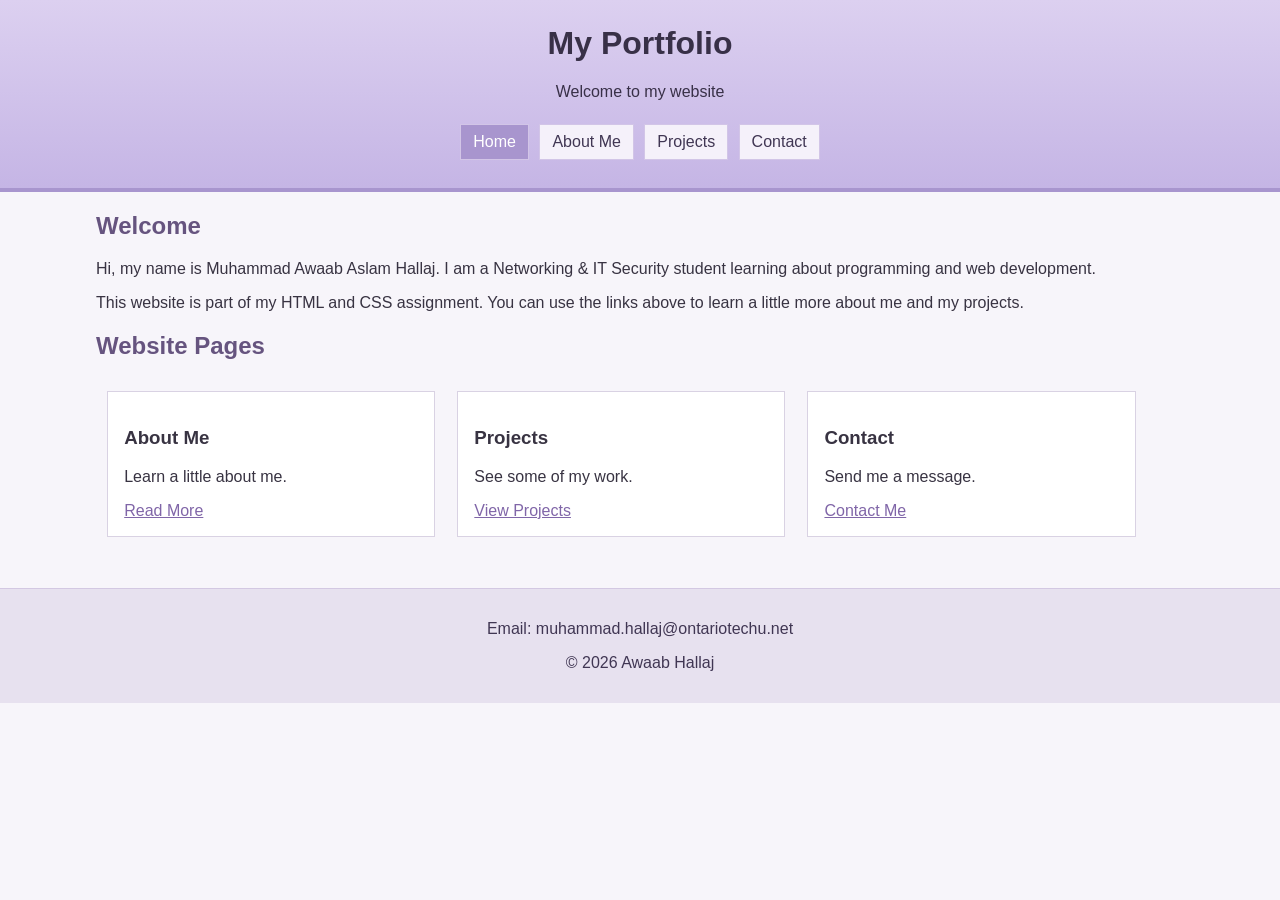
<file: index.html>
<!DOCTYPE html>
<html lang="en">

<head>
    <meta charset="UTF-8">
    <meta name="viewport" content="width=device-width, initial-scale=1.0">
    <title>Home - My Portfolio</title>
    <link rel="stylesheet" href="style.css">
    <link rel="stylesheet" href="tablet.css" media="screen and (min-width: 480px) and (max-width: 960px)">
    <link rel="stylesheet" href="mobile.css" media="screen and (max-width: 479px)">
    <link rel="stylesheet" href="laptop.css" media="screen and (min-width: 961px)">
</head>

<body>

    <header id="banner">
        <h1>My Portfolio</h1>
        <p>Welcome to my website</p>

        <nav>
            <a class="selected" href="index.html">Home</a>
            <a href="about-me.html">About Me</a>
            <a href="projects.html">Projects</a>
            <a href="contact.html">Contact</a>
        </nav>
    </header>

    <main id="wrapper">
        <h2>Welcome</h2>
        <p>Hi, my name is Muhammad Awaab Aslam Hallaj. I am a Networking & IT Security student learning about
            programming and web development.
        </p>

        <p>This website is part of my HTML and CSS assignment. You can use the links above to learn a little more about
            me and my projects.</p>

        <h2>Website Pages</h2>

        <div class="small-box">
            <h3>About Me</h3>
            <p>Learn a little about me.</p>
            <a href="about-me.html">Read More</a>
        </div>

        <div class="small-box">
            <h3>Projects</h3>
            <p>See some of my work.</p>
            <a href="projects.html">View Projects</a>
        </div>

        <div class="small-box">
            <h3>Contact</h3>
            <p>Send me a message.</p>
            <a href="contact.html">Contact Me</a>
        </div>

        <div class="clear"></div>
    </main>

    <footer id="footer">
        <p>Email: muhammad.hallaj@ontariotechu.net</p>
        <p>&copy; 2026 Awaab Hallaj</p>
    </footer>

</body>

</html>
</file>
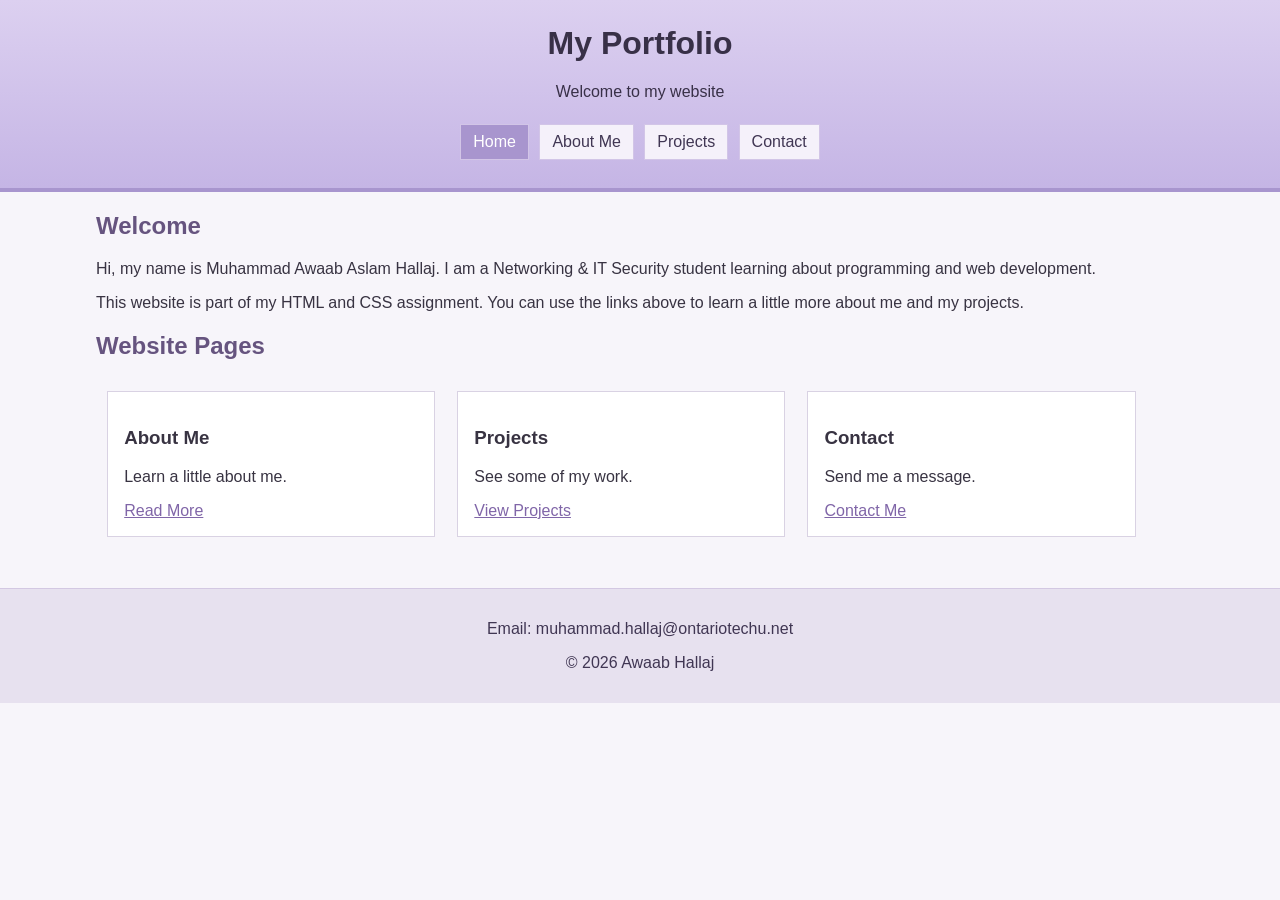
<file: Assignment no 1/index.html>
<!DOCTYPE html>
<html lang="en">

<head>
    <meta charset="UTF-8">
    <meta name="viewport" content="width=device-width, initial-scale=1.0">
    <title>Home - My Portfolio</title>
    <link rel="stylesheet" href="css/style.css">
    <link rel="stylesheet" href="css/tablet.css" media="screen and (min-width: 480px) and (max-width: 960px)">
    <link rel="stylesheet" href="css/mobile.css" media="screen and (max-width: 479px)">
    <link rel="stylesheet" href="css/laptop.css" media="screen and (min-width: 961px)">
</head>

<body>

    <header id="banner">
        <h1>My Portfolio</h1>
        <p>Welcome to my website</p>

        <nav>
            <a class="selected" href="index.html">Home</a>
            <a href="about-me.html">About Me</a>
            <a href="projects.html">Projects</a>
            <a href="contact.html">Contact</a>
        </nav>
    </header>

    <main id="wrapper">
        <h2>Welcome</h2>
        <p>Hi, my name is Muhammad Awaab Aslam Hallaj. I am a Networking & IT Security student learning about
            programming and web development.
        </p>

        <p>This website is part of my HTML and CSS assignment. You can use the links above to learn a little more about
            me and my projects.</p>

        <h2>Website Pages</h2>

        <div class="small-box">
            <h3>About Me</h3>
            <p>Learn a little about me.</p>
            <a href="about-me.html">Read More</a>
        </div>

        <div class="small-box">
            <h3>Projects</h3>
            <p>See some of my work.</p>
            <a href="projects.html">View Projects</a>
        </div>

        <div class="small-box">
            <h3>Contact</h3>
            <p>Send me a message.</p>
            <a href="about-me.html">Contact Me</a>
        </div>

        <div class="clear"></div>
    </main>

    <footer id="footer">
        <p>Email: muhammad.hallaj@ontariotechu.net</p>
        <p>&copy; 2026 Awaab Hallaj</p>
    </footer>

</body>

</html>
</file>
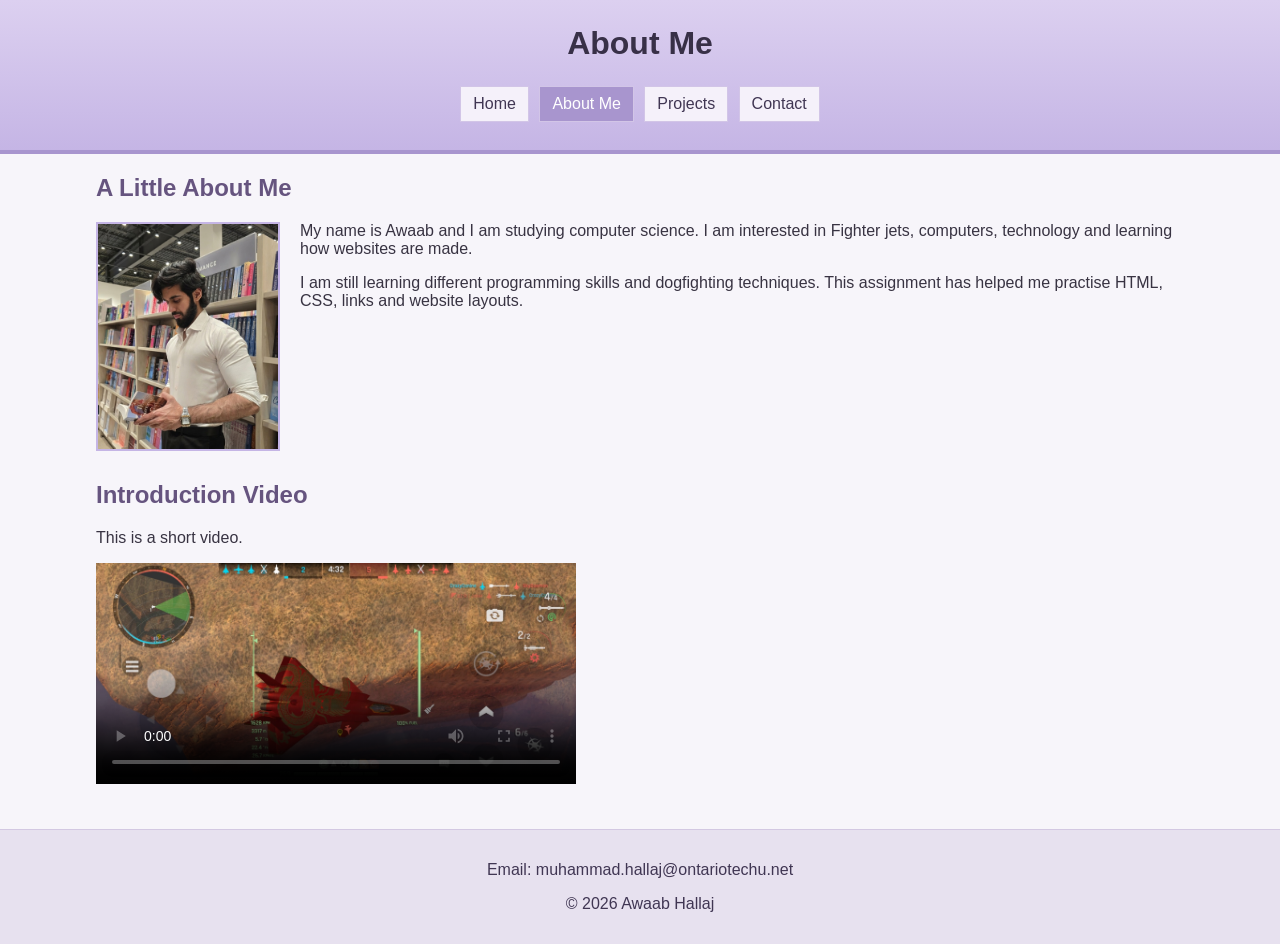
<file: about-me.html>
<!DOCTYPE html>
<html lang="en">

<head>
    <meta charset="UTF-8">
    <meta name="viewport" content="width=device-width, initial-scale=1.0">
    <title>About Me</title>
    <link rel="stylesheet" href="style.css">
    <link rel="stylesheet" href="tablet.css" media="screen and (min-width: 480px) and (max-width: 960px)">
    <link rel="stylesheet" href="mobile.css" media="screen and (max-width: 479px)">
    <link rel="stylesheet" href="laptop.css" media="screen and (min-width: 961px)">

<body>

    <header id="banner">
        <h1>About Me</h1>

        <nav>
            <a href="index.html">Home</a>
            <a class="selected" href="about-me.html">About Me</a>
            <a href="projects.html">Projects</a>
            <a href="contact.html">Contact</a>
        </nav>
    </header>

    <main id="wrapper">
        <h2>A Little About Me</h2>

        <img class="profile" src="media/photo.jpg" alt="My photo">

        <p>My name is Awaab and I am studying computer science. I am interested in Fighter jets, computers, technology
            and learning
            how websites are made.</p>

        <p>I am still learning different programming skills and dogfighting techniques. This assignment has helped me
            practise HTML, CSS, links and
            website layouts.</p>

        <div class="clear"></div>

        <h2>Introduction Video</h2>
        <p>This is a short video.</p>

        <video controls poster="media/poster.jpeg" width="480">
            <source src="media/Su-27 Assignment video.mp4" type="video/mp4">
            Your browser does not support this video.
        </video>
    </main>

    <footer id="footer">
        <p>Email: muhammad.hallaj@ontariotechu.net</p>
        <p>&copy; 2026 Awaab Hallaj</p>
    </footer>

</body>

</html>
</file>
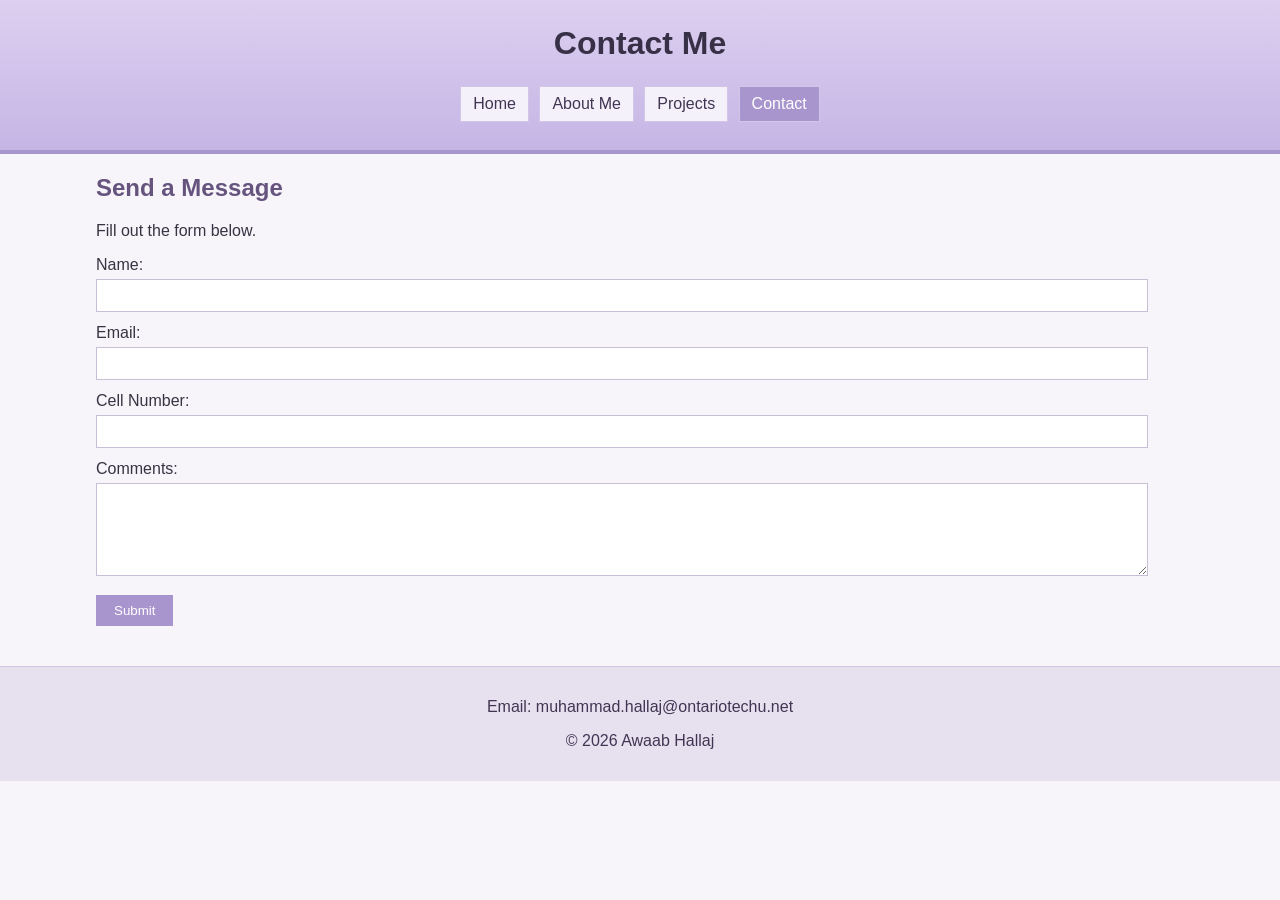
<file: contact.html>
<!DOCTYPE html>
<html lang="en">

<head>
    <meta charset="UTF-8">
    <meta name="viewport" content="width=device-width, initial-scale=1.0">
    <title>Contact Me</title>
    <link rel="stylesheet" href="style.css">
    <link rel="stylesheet" href="tablet.css" media="screen and (min-width: 480px) and (max-width: 960px)">
    <link rel="stylesheet" href="mobile.css" media="screen and (max-width: 479px)">
    <link rel="stylesheet" href="laptop.css" media="screen and (min-width: 961px)">
</head>

<body>

    <header id="banner">
        <h1>Contact Me</h1>

        <nav>
            <a href="index.html">Home</a>
            <a href="about-me.html">About Me</a>
            <a href="projects.html">Projects</a>
            <a class="selected" href="contact.html">Contact</a>
        </nav>
    </header>

    <main id="wrapper">
        <h2>Send a Message</h2>
        <p>Fill out the form below.</p>

        <form action="mailto:muhammad.hallaj@ontariotechu.net" method="post" enctype="text/plain">

            <label for="name">Name:</label>
            <input type="text" id="name" name="Name" required minlength="2">

            <label for="email">Email:</label>
            <input type="email" id="email" name="Email" required>

            <label for="cell">Cell Number:</label>
            <input type="tel" id="cell" name="Cell Number" required pattern="[0-9()+ .-]{7,20}"
                title="Enter a valid phone number">

            <label for="comments">Comments:</label>
            <textarea id="comments" name="Comments" rows="5" required minlength="5"></textarea>

            <input type="submit" value="Submit">

        </form>
    </main>

    <footer id="footer">
        <p>Email: muhammad.hallaj@ontariotechu.net</p>
        <p>&copy; 2026 Awaab Hallaj</p>
    </footer>

</body>

</html>
</file>
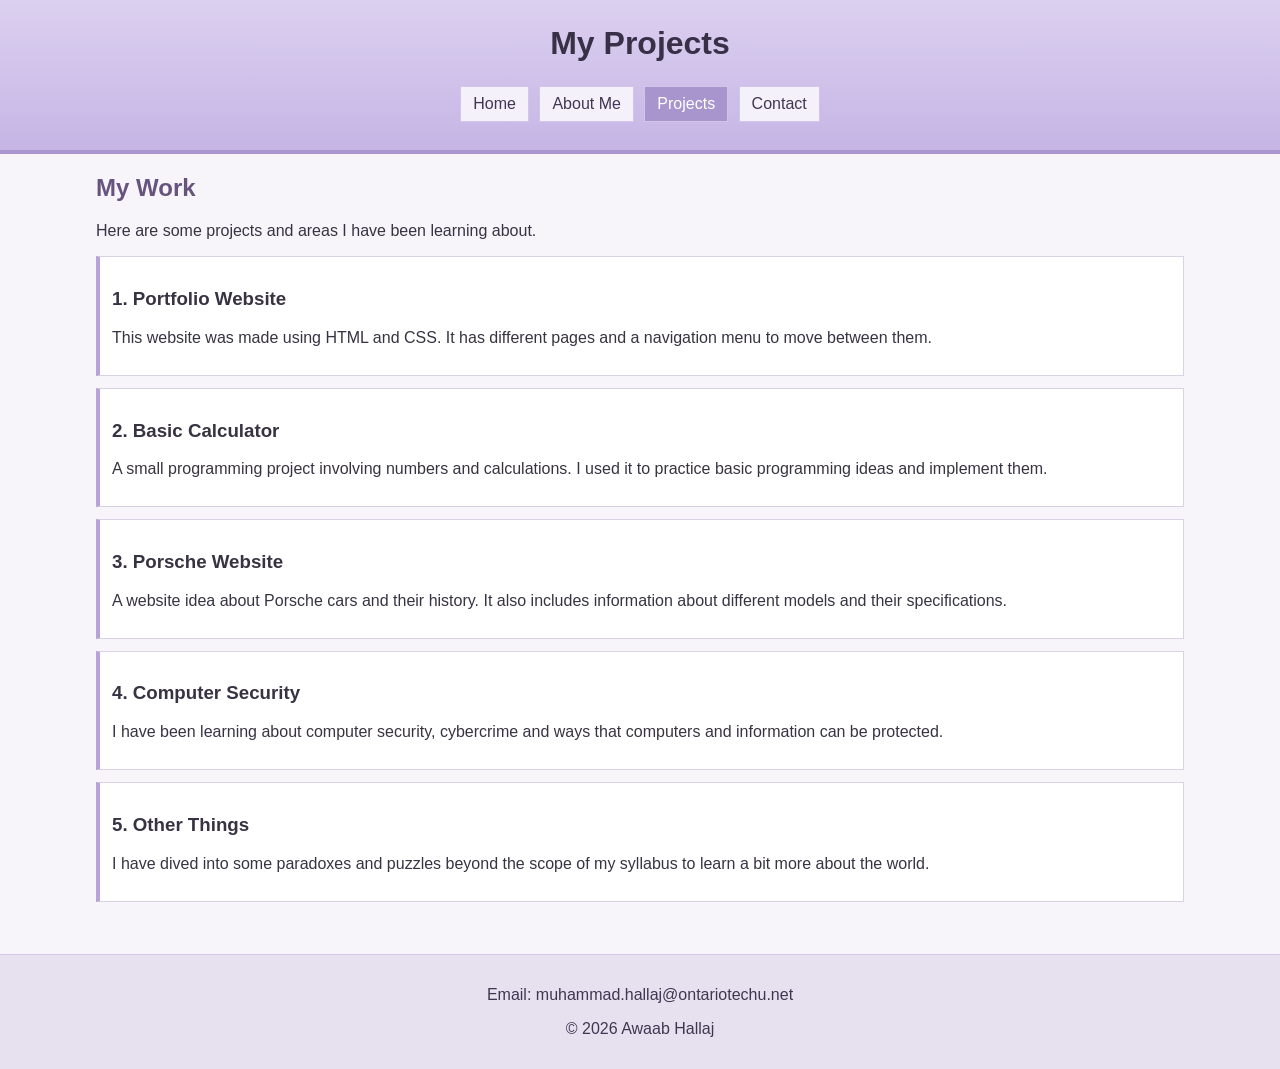
<file: projects.html>
<!DOCTYPE html>
<html lang="en">

<head>
    <meta charset="UTF-8">
    <meta name="viewport" content="width=device-width, initial-scale=1.0">
    <title>My Projects</title>
    <link rel="stylesheet" href="style.css">
    <link rel="stylesheet" href="tablet.css" media="screen and (min-width: 480px) and (max-width: 960px)">
    <link rel="stylesheet" href="mobile.css" media="screen and (max-width: 479px)">
    <link rel="stylesheet" href="laptop.css" media="screen and (min-width: 961px)">
</head>

<body>

    <header id="banner">
        <h1>My Projects</h1>

        <nav>
            <a href="index.html">Home</a>
            <a href="about-me.html">About Me</a>
            <a class="selected" href="projects.html">Projects</a>
            <a href="contact.html">Contact</a>
        </nav>
    </header>

    <main id="wrapper">
        <h2>My Work</h2>
        <p>Here are some projects and areas I have been learning about.</p>

        <article class="project">
            <h3>1. Portfolio Website</h3>
            <p>This website was made using HTML and CSS. It has different pages and a navigation menu to move between
                them.</p>
        </article>

        <article class="project">
            <h3>2. Basic Calculator</h3>
            <p>A small programming project involving numbers and calculations. I used it to practice basic programming
                ideas and implement them.</p>
        </article>

        <article class="project">
            <h3>3. Porsche Website</h3>
            <p>A website idea about Porsche cars and their history. It also includes information about different models
                and their specifications.
            </p>
        </article>

        <article class="project">
            <h3>4. Computer Security</h3>
            <p>I have been learning about computer security, cybercrime and ways that computers and information can be
                protected.</p>
        </article>

        <article class="project">
            <h3>5. Other Things</h3>
            <p>I have dived into some paradoxes and puzzles beyond the scope of my syllabus to learn a bit more about
                the world.</p>
        </article>
    </main>

    <footer id="footer">
        <p>Email: muhammad.hallaj@ontariotechu.net</p>
        <p>&copy; 2026 Awaab Hallaj</p>
    </footer>

</body>

</html>
</file>
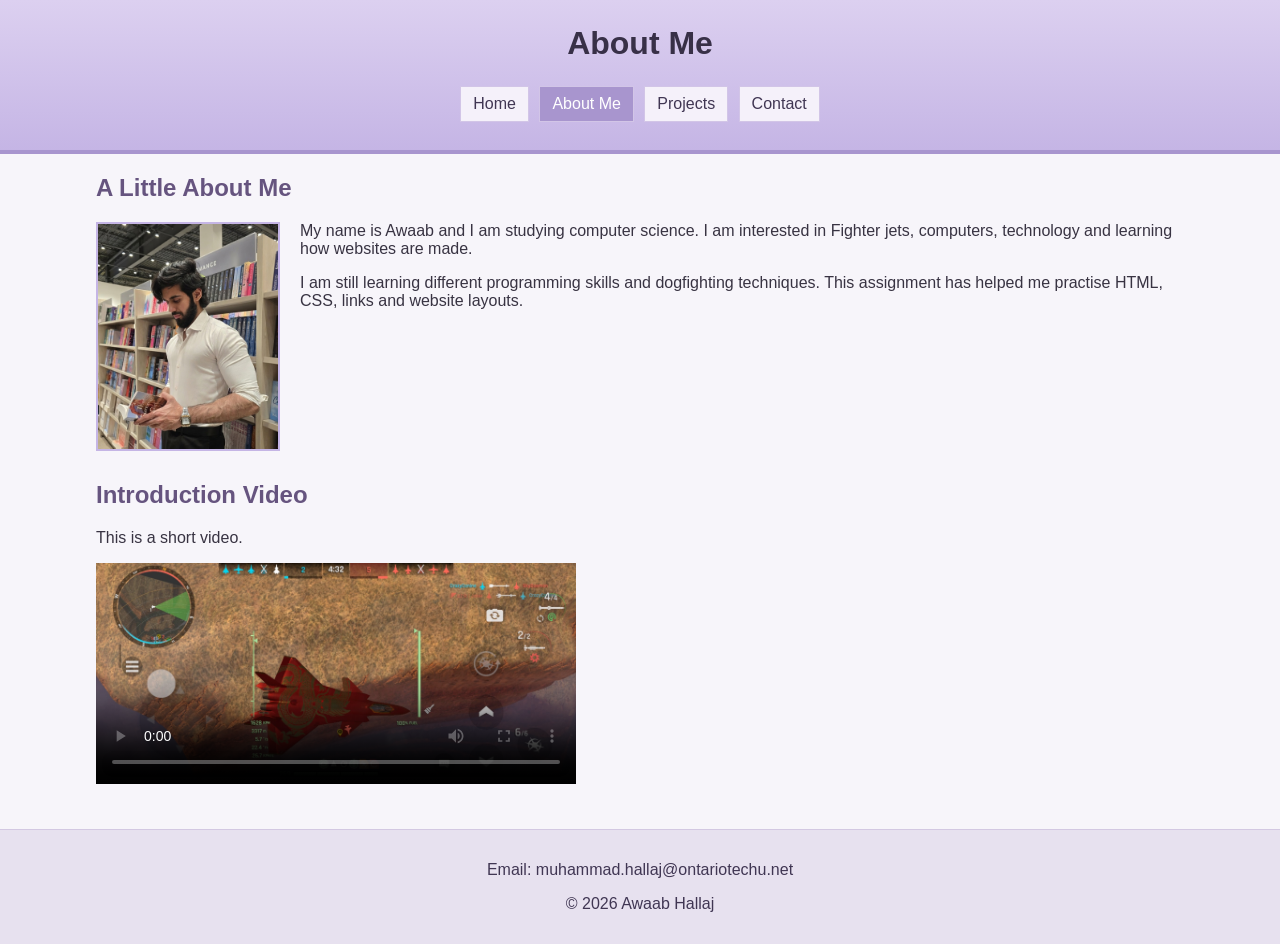
<file: Assignment no 1/about-me.html>
<!DOCTYPE html>
<html lang="en">

<head>
    <meta charset="UTF-8">
    <meta name="viewport" content="width=device-width, initial-scale=1.0">
    <title>About Me</title>
    <link rel="stylesheet" href="css/style.css">
    <link rel="stylesheet" href="css/tablet.css" media="screen and (min-width: 480px) and (max-width: 960px)">
    <link rel="stylesheet" href="css/mobile.css" media="screen and (max-width: 479px)">
    <link rel="stylesheet" href="css/laptop.css" media="screen and (min-width: 961px)">

<body>

    <header id="banner">
        <h1>About Me</h1>

        <nav>
            <a href="index.html">Home</a>
            <a class="selected" href="about-me.html">About Me</a>
            <a href="projects.html">Projects</a>
            <a href="contact.html">Contact</a>
        </nav>
    </header>

    <main id="wrapper">
        <h2>A Little About Me</h2>

        <img class="profile" src="media/photo.jpg" alt="My photo">

        <p>My name is Awaab and I am studying computer science. I am interested in Fighter jets, computers, technology
            and learning
            how websites are made.</p>

        <p>I am still learning different programming skills and dogfighting techniques. This assignment has helped me
            practise HTML, CSS, links and
            website layouts.</p>

        <div class="clear"></div>

        <h2>Introduction Video</h2>
        <p>This is a short video.</p>

        <video controls poster="media/poster.jpeg" width="480">
            <source src="media/Su-27 Assignment video.mp4" type="video/mp4">
            Your browser does not support this video.
        </video>
    </main>

    <footer id="footer">
        <p>Email: muhammad.hallaj@ontariotechu.net</p>
        <p>&copy; 2026 Awaab Hallaj</p>
    </footer>

</body>

</html>
</file>
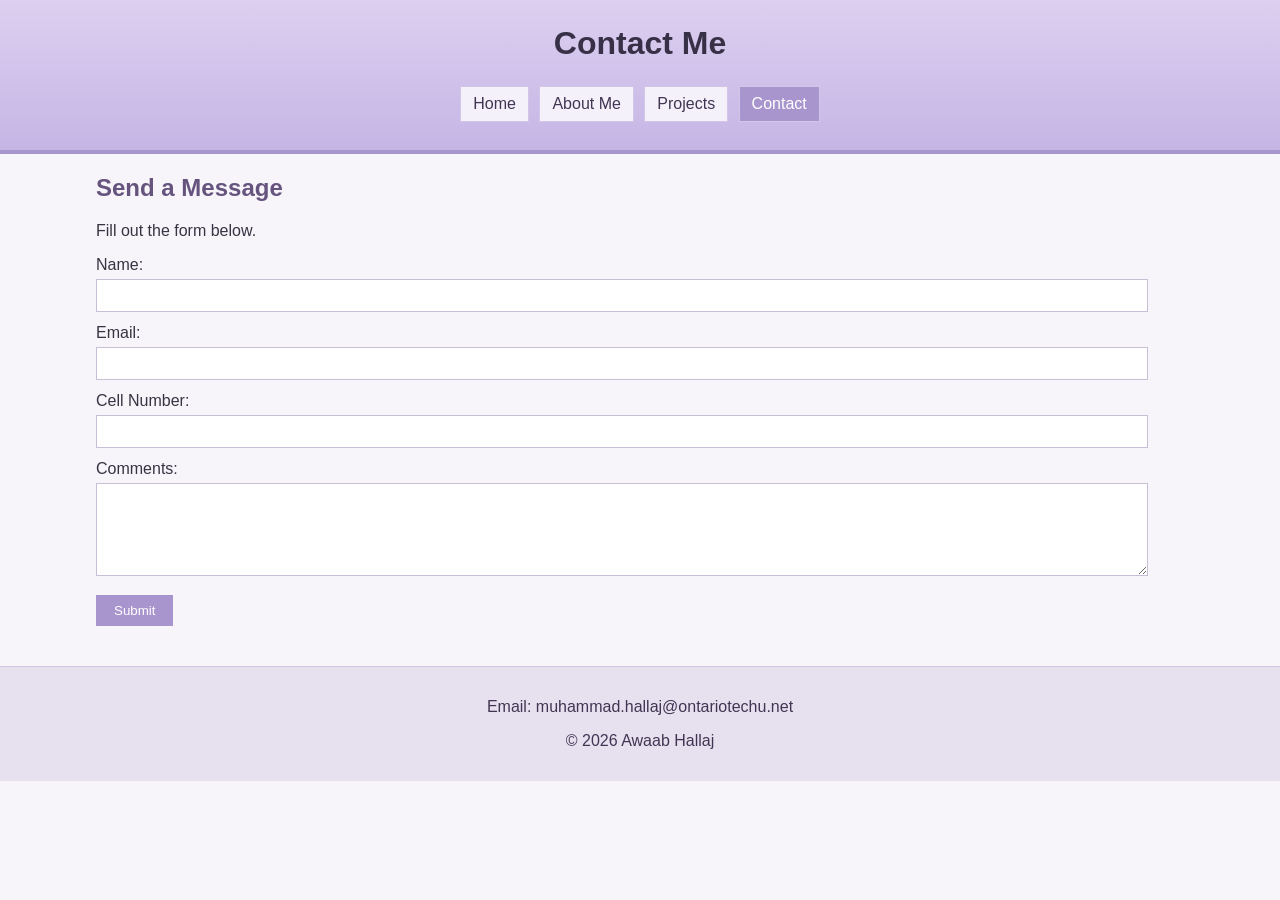
<file: Assignment no 1/contact.html>
<!DOCTYPE html>
<html lang="en">

<head>
    <meta charset="UTF-8">
    <meta name="viewport" content="width=device-width, initial-scale=1.0">
    <title>Contact Me</title>
    <link rel="stylesheet" href="css/style.css">
    <link rel="stylesheet" href="css/tablet.css" media="screen and (min-width: 480px) and (max-width: 960px)">
    <link rel="stylesheet" href="css/mobile.css" media="screen and (max-width: 479px)">
    <link rel="stylesheet" href="css/laptop.css" media="screen and (min-width: 961px)">
</head>

<body>

    <header id="banner">
        <h1>Contact Me</h1>

        <nav>
            <a href="index.html">Home</a>
            <a href="about-me.html">About Me</a>
            <a href="projects.html">Projects</a>
            <a class="selected" href="contact.html">Contact</a>
        </nav>
    </header>

    <main id="wrapper">
        <h2>Send a Message</h2>
        <p>Fill out the form below.</p>

        <form action="mailto:muhammad.hallaj@ontariotechu.net" method="post" enctype="text/plain">

            <label for="name">Name:</label>
            <input type="text" id="name" name="Name" required minlength="2">

            <label for="email">Email:</label>
            <input type="email" id="email" name="Email" required>

            <label for="cell">Cell Number:</label>
            <input type="tel" id="cell" name="Cell Number" required pattern="[0-9()+ .-]{7,20}"
                title="Enter a valid phone number">

            <label for="comments">Comments:</label>
            <textarea id="comments" name="Comments" rows="5" required minlength="5"></textarea>

            <input type="submit" value="Submit">

        </form>
    </main>

    <footer id="footer">
        <p>Email: muhammad.hallaj@ontariotechu.net</p>
        <p>&copy; 2026 Awaab Hallaj</p>
    </footer>

</body>

</html>
</file>
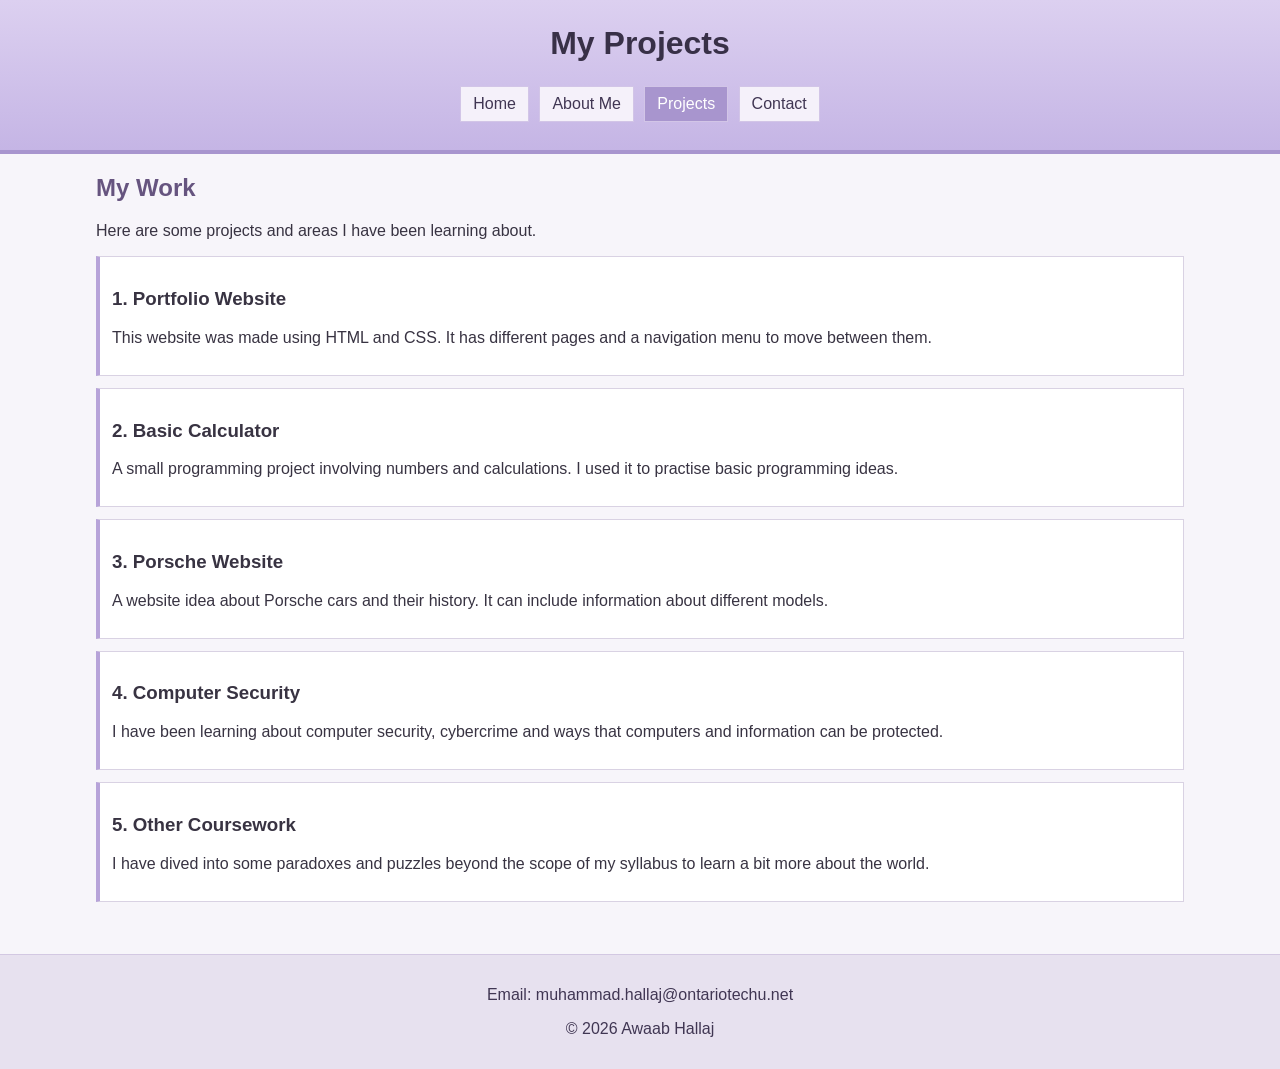
<file: Assignment no 1/projects.html>
<!DOCTYPE html>
<html lang="en">

<head>
    <meta charset="UTF-8">
    <meta name="viewport" content="width=device-width, initial-scale=1.0">
    <title>My Projects</title>
    <link rel="stylesheet" href="css/style.css">
    <link rel="stylesheet" href="css/tablet.css" media="screen and (min-width: 480px) and (max-width: 960px)">
    <link rel="stylesheet" href="css/mobile.css" media="screen and (max-width: 479px)">
    <link rel="stylesheet" href="css/laptop.css" media="screen and (min-width: 961px)">
</head>

<body>

    <header id="banner">
        <h1>My Projects</h1>

        <nav>
            <a href="index.html">Home</a>
            <a href="about-me.html">About Me</a>
            <a class="selected" href="projects.html">Projects</a>
            <a href="contact.html">Contact</a>
        </nav>
    </header>

    <main id="wrapper">
        <h2>My Work</h2>
        <p>Here are some projects and areas I have been learning about.</p>

        <article class="project">
            <h3>1. Portfolio Website</h3>
            <p>This website was made using HTML and CSS. It has different pages and a navigation menu to move between
                them.</p>
        </article>

        <article class="project">
            <h3>2. Basic Calculator</h3>
            <p>A small programming project involving numbers and calculations. I used it to practise basic programming
                ideas.</p>
        </article>

        <article class="project">
            <h3>3. Porsche Website</h3>
            <p>A website idea about Porsche cars and their history. It can include information about different models.
            </p>
        </article>

        <article class="project">
            <h3>4. Computer Security</h3>
            <p>I have been learning about computer security, cybercrime and ways that computers and information can be
                protected.</p>
        </article>

        <article class="project">
            <h3>5. Other Coursework</h3>
            <p>I have dived into some paradoxes and puzzles beyond the scope of my syllabus to learn a bit more about
                the world.</p>
        </article>
    </main>

    <footer id="footer">
        <p>Email: muhammad.hallaj@ontariotechu.net</p>
        <p>&copy; 2026 Awaab Hallaj</p>
    </footer>

</body>

</html>
</file>
<file: style.css>
/* Main CSS file */

body {
    margin: 0;
    background-color: #f7f5fa;
    color: #383342;
    font-family: Arial, Helvetica, sans-serif;
    font-size: 16px;
}

#banner {
    background: linear-gradient(#dcd0f0, #c5b5e5);
    color: #383047;
    padding: 20px;
    text-align: center;
    border-bottom: 4px solid #a895ce;
}

#banner h1 {
    margin-top: 0;
}

nav {
    margin-top: 20px;
}

nav a {
    color: #403653;
    text-decoration: none;
    background-color: #f5f1fa;
    padding: 8px 12px;
    margin: 3px;
    display: inline-block;
    border: 1px solid #d2c5e7;
}

nav a:hover {
    background-color: #e3d9f2;
}

nav a.selected {
    background-color: #a895ce;
    color: white;
}

#wrapper {
    width: 85%;
    margin: 20px auto;
    padding-bottom: 20px;
}

h2 {
    color: #66547f;
}

.small-box {
    float: left;
    width: 27%;
    margin: 1%;
    padding: 1.5%;
    background-color: white;
    border: 1px solid #d9d2e3;
}

.small-box a {
    color: #8066a8;
}

.project {
    background-color: white;
    padding: 12px;
    margin-bottom: 12px;
    border: 1px solid #d9d2e3;
    border-left: 4px solid #b7a3d9;
}

.profile {
    float: left;
    width: 180px;
    height: auto;
    margin-right: 20px;
    margin-bottom: 10px;
    border: 2px solid #c5b5e5;
}

video {
    max-width: 100%;
}

label {
    display: block;
    margin-top: 12px;
}

input[type="text"],
input[type="email"],
input[type="tel"],
textarea {
    width: 95%;
    padding: 8px;
    margin-top: 5px;
    border: 1px solid #c8bfd6;
    font-family: Arial, Helvetica, sans-serif;
}

input[type="submit"] {
    display: block;
    margin-top: 15px;
    padding: 8px 18px;
    background-color: #a895ce;
    color: white;
    border: none;
}

input[type="submit"]:hover {
    background-color: #8973b5;
}

.clear {
    clear: both;
}

#footer {
    background-color: #e7e1ef;
    color: #403653;
    padding: 15px;
    text-align: center;
    border-top: 1px solid #d3c8e2;
}

#footer a {
    color: #8066a8;
}
</file>
<file: tablet.css>
/* Tablet layout: 480px to 960px */

#wrapper {
    width: 92%;
}

.small-box {
    width: 26%;
    margin: 1%;
    padding: 1.5%;
}

nav a {
    padding: 8px;
    margin: 2px;
}

.profile {
    width: 160px;
}
</file>
<file: mobile.css>
/* Mobile layout: below 480px */

#wrapper {
    width: 94%;
}

#banner {
    padding: 12px;
}

nav a {
    padding: 8px;
    margin: 3px;
}

.small-box {
    float: none;
    width: auto;
    margin: 10px 0;
    padding: 12px;
}

.profile {
    float: none;
    display: block;
    margin-bottom: 15px;
}

input[type="text"],
input[type="email"],
input[type="tel"],
textarea {
    width: 90%;
}
</file>
<file: laptop.css>
/* Laptop and desktop layout: 961px and above */

#wrapper {
    width: 85%;
}

.small-box {
    width: 27%;
    margin: 1%;
    padding: 1.5%;
}

#banner {
    padding: 25px;
}

.profile {
    width: 180px;
}
</file>
<file: Assignment no 1/css/style.css>
/* Main CSS file */

body {
    margin: 0;
    background-color: #f7f5fa;
    color: #383342;
    font-family: Arial, Helvetica, sans-serif;
    font-size: 16px;
}

#banner {
    background: linear-gradient(#dcd0f0, #c5b5e5);
    color: #383047;
    padding: 20px;
    text-align: center;
    border-bottom: 4px solid #a895ce;
}

#banner h1 {
    margin-top: 0;
}

nav {
    margin-top: 20px;
}

nav a {
    color: #403653;
    text-decoration: none;
    background-color: #f5f1fa;
    padding: 8px 12px;
    margin: 3px;
    display: inline-block;
    border: 1px solid #d2c5e7;
}

nav a:hover {
    background-color: #e3d9f2;
}

nav a.selected {
    background-color: #a895ce;
    color: white;
}

#wrapper {
    width: 85%;
    margin: 20px auto;
    padding-bottom: 20px;
}

h2 {
    color: #66547f;
}

.small-box {
    float: left;
    width: 27%;
    margin: 1%;
    padding: 1.5%;
    background-color: white;
    border: 1px solid #d9d2e3;
}

.small-box a {
    color: #8066a8;
}

.project {
    background-color: white;
    padding: 12px;
    margin-bottom: 12px;
    border: 1px solid #d9d2e3;
    border-left: 4px solid #b7a3d9;
}

.profile {
    float: left;
    width: 180px;
    height: auto;
    margin-right: 20px;
    margin-bottom: 10px;
    border: 2px solid #c5b5e5;
}

video {
    max-width: 100%;
}

label {
    display: block;
    margin-top: 12px;
}

input[type="text"],
input[type="email"],
input[type="tel"],
textarea {
    width: 95%;
    padding: 8px;
    margin-top: 5px;
    border: 1px solid #c8bfd6;
    font-family: Arial, Helvetica, sans-serif;
}

input[type="submit"] {
    display: block;
    margin-top: 15px;
    padding: 8px 18px;
    background-color: #a895ce;
    color: white;
    border: none;
}

input[type="submit"]:hover {
    background-color: #8973b5;
}

.clear {
    clear: both;
}

#footer {
    background-color: #e7e1ef;
    color: #403653;
    padding: 15px;
    text-align: center;
    border-top: 1px solid #d3c8e2;
}

#footer a {
    color: #8066a8;
}
</file>
<file: Assignment no 1/css/tablet.css>
/* Tablet layout: 480px to 960px */

#wrapper {
    width: 92%;
}

.small-box {
    width: 26%;
    margin: 1%;
    padding: 1.5%;
}

nav a {
    padding: 8px;
    margin: 2px;
}

.profile {
    width: 160px;
}
</file>
<file: Assignment no 1/css/mobile.css>
/* Mobile layout: below 480px */

#wrapper {
    width: 94%;
}

#banner {
    padding: 12px;
}

nav a {
    padding: 8px;
    margin: 3px;
}

.small-box {
    float: none;
    width: auto;
    margin: 10px 0;
    padding: 12px;
}

.profile {
    float: none;
    display: block;
    margin-bottom: 15px;
}

input[type="text"],
input[type="email"],
input[type="tel"],
textarea {
    width: 90%;
}
</file>
<file: Assignment no 1/css/laptop.css>
/* Laptop and desktop layout: 961px and above */

#wrapper {
    width: 85%;
}

.small-box {
    width: 27%;
    margin: 1%;
    padding: 1.5%;
}

#banner {
    padding: 25px;
}

.profile {
    width: 180px;
}
</file>
